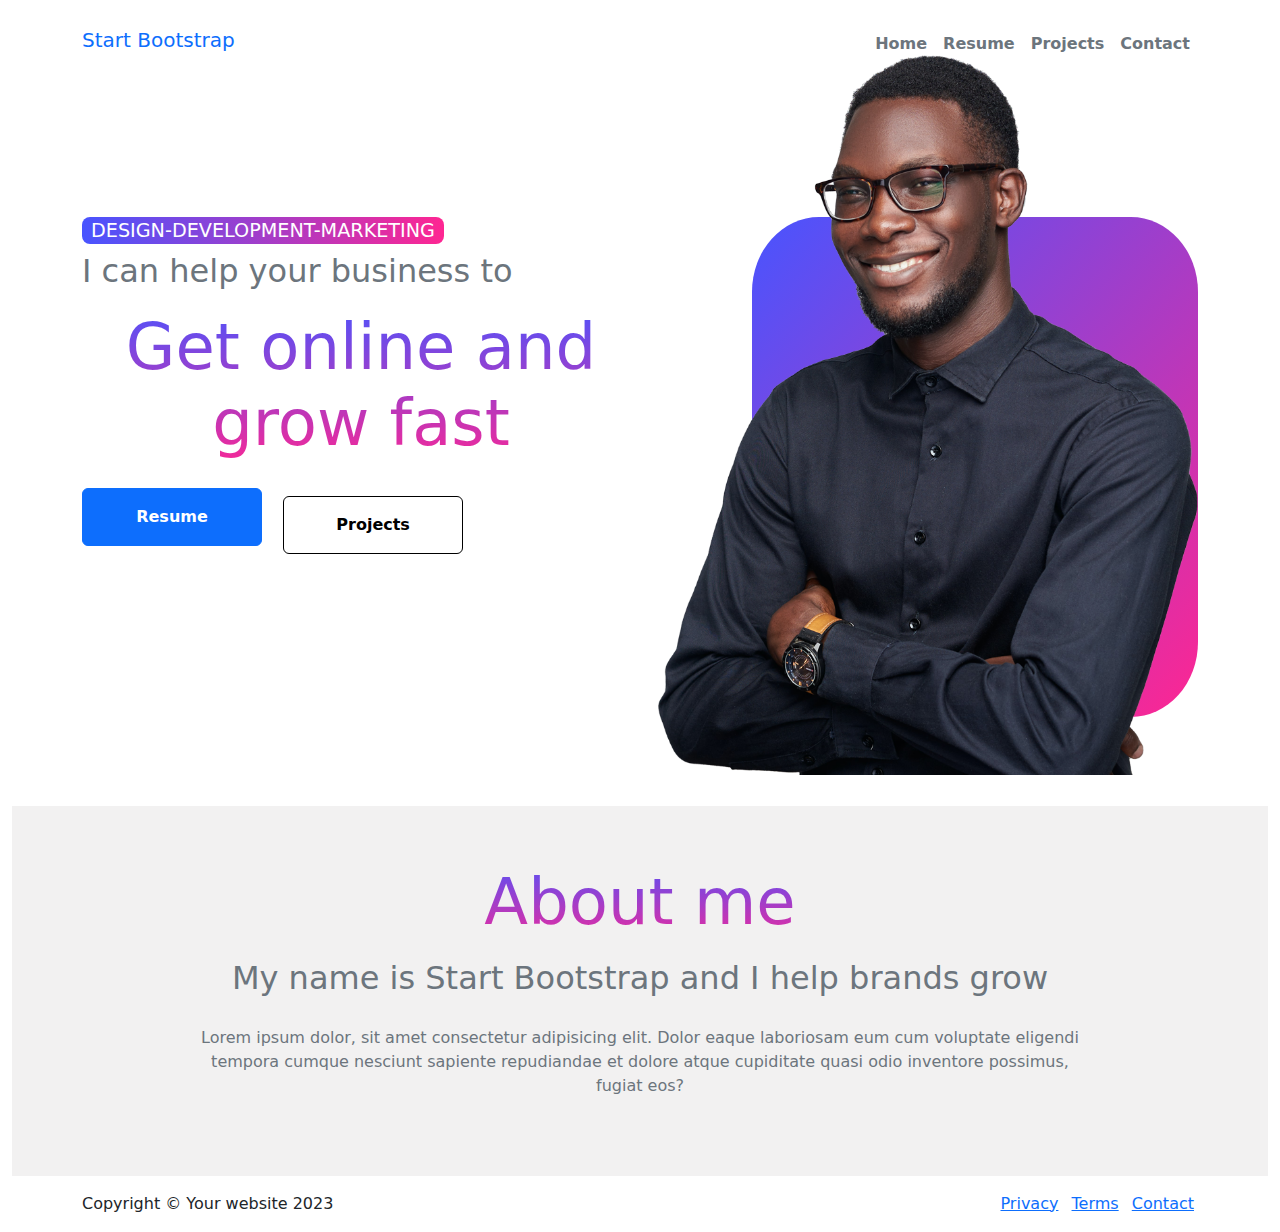
<file: index.html>
<!DOCTYPE html>
<html lang="en">
<head>
    <meta charset="UTF-8">
    <meta name="viewport" content="width=device-width, initial-scale=1.0">
    <title>Start Bootstrap</title>
    <link rel="stylesheet" href="https://cdn.jsdelivr.net/npm/bootstrap@5.3.2/dist/css/bootstrap.min.css">
    <link rel="stylesheet" href="styles/css/minified/main.min.css">
    <link rel="stylesheet" href="https://cdnjs.cloudflare.com/ajax/libs/font-awesome/6.4.2/css/all.min.css" integrity="sha512-z3gLpd7yknf1YoNbCzqRKc4qyor8gaKU1qmn+CShxbuBusANI9QpRohGBreCFkKxLhei6S9CQXFEbbKuqLg0DA==" crossorigin="anonymous" referrerpolicy="no-referrer" />

</head>
<body>
    <div class="container">
        <div class="navbar d-flex flex-row mb-5 pt-4 ">
            <div class="nav">
                <h1 class="fs-5 text-primary">Start Bootstrap</h1>
            </div>
            <div class="nav d-flex flex-row  ">
                <a href="index.html" class="text-decoration-none p-2 fs-6 text-secondary fw-bold">Home</a>
                <a href="resume.html" class="text-decoration-none p-2 fs-6 text-secondary fw-bold">Resume</a>
                <a href="projects.html" class="text-decoration-none p-2 fs-6 text-secondary fw-bold">Projects</a>
                <a href="contact.html" class="text-decoration-none p-2 fs-6 text-secondary fw-bold">Contact</a>
            </div>
        </div>
    </div>
    <div class="container">
        <header class="d-flex justify-content-between  ">
            <div class="card1 w-50 ">
                <h1 id="design">Design-development-marketing</h1>
                <h2 class="text-secondary fw-light">I can help your business to</h2>
                <h3 id="getOnline" class="text-center" >Get online and grow fast</h3>
                <button class="btn btn-primary p-3  fw-bold mb-3"style="width: 20vh;" >Resume</button>
                <button class="btn btn-light m-lg-3 border-black p-3 mb-3 bg-transparent fw-bold" style="width: 20vh;">Projects</button>
            </div>
            <div class="card22 position-relative">
                <img src="img/bolacha.png" alt="negr">
            </div>
        </header>
    </div>
    <div class="container-fluid">
        <section class="pt-5 pb-5">
            <h1>About me</h1>
            <h2 class="text-center text-secondary">My name is Start Bootstrap and I help brands grow</h2>
            <p class="text-secondary">Lorem ipsum dolor, sit amet consectetur adipisicing elit. Dolor eaque laboriosam eum cum voluptate eligendi tempora cumque nesciunt sapiente repudiandae et dolore atque cupiditate quasi odio inventore possimus, fugiat eos?</p>
            <div class="bbb d-flex justify-content-center">
                <i class="fa-brands fa-twitter "></i>
            <i class="fa-brands fa-linkedin"></i>
            <i class="fa-brands fa-github"></i>
            </div>
        </section>
    </div>
    <footer class="container d-flex flex-row justify-content-between pt-3 pb-3">
        <div class="f1">
            Copyright &copy; Your website 2023
        </div>
        <div class="f2">
            <a class="m-1" href="#">Privacy</a>
            <a class="m-1" href="#">Terms</a>
            <a class="m-1" href="#">Contact</a>
        </div>
    </footer>






    <script src="https://cdn.jsdelivr.net/npm/bootstrap@5.3.2/dist/js/bootstrap.bundle.min.js
    "></script>
</body>
</html>
</file>
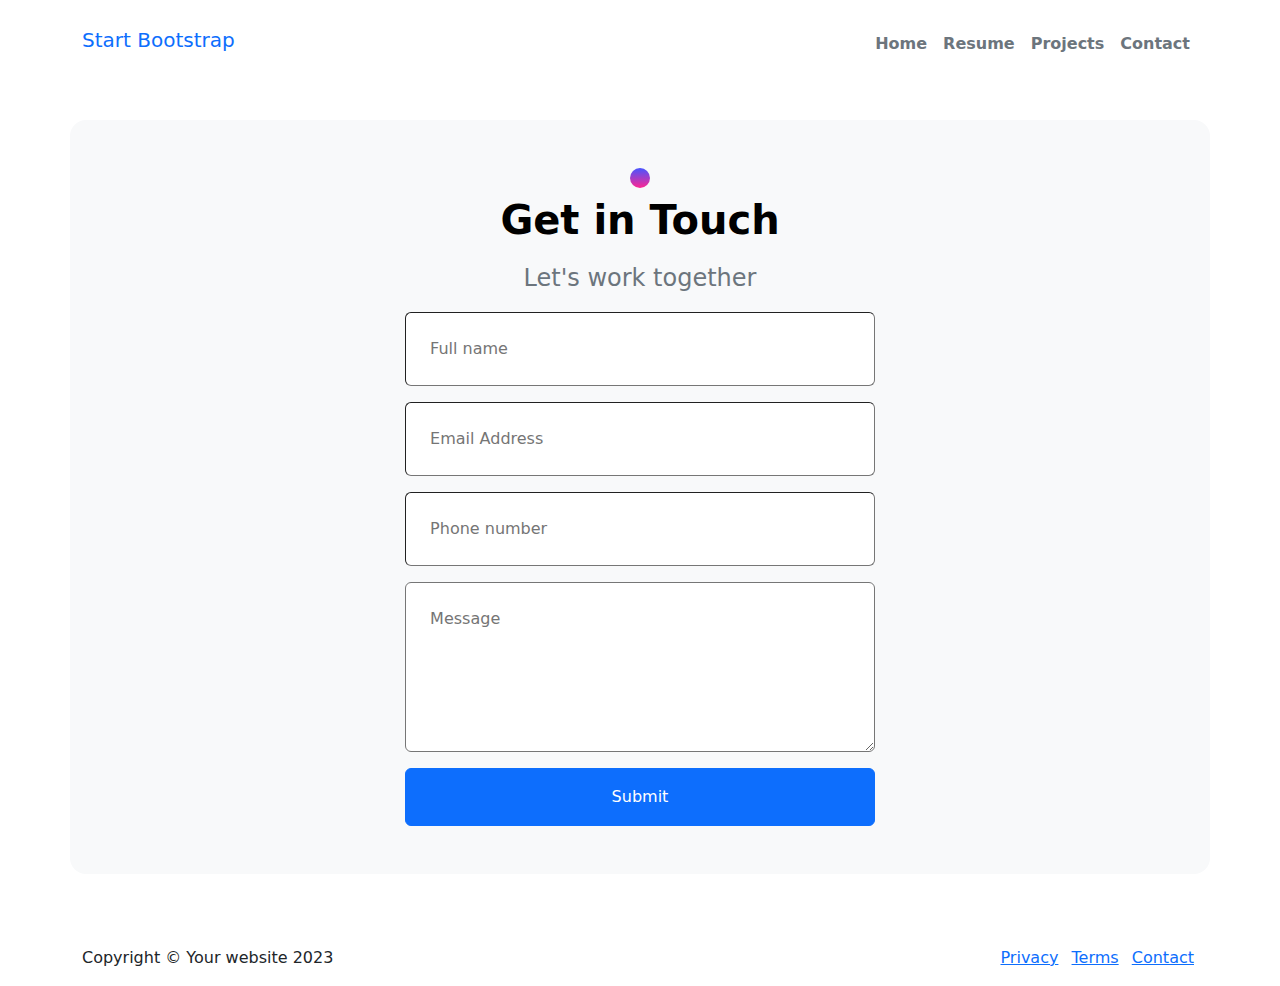
<file: contact.html>
<!DOCTYPE html>
<html lang="en">
<head>
    <meta charset="UTF-8">
    <meta name="viewport" content="width=device-width, initial-scale=1.0">
    <title>Document</title>
    <link rel="stylesheet" href="https://cdn.jsdelivr.net/npm/bootstrap@5.3.2/dist/css/bootstrap.min.css">
    <link rel="stylesheet" href="styles/css/minified/main.min.css">
    <link rel="stylesheet" href="https://cdnjs.cloudflare.com/ajax/libs/font-awesome/6.4.2/css/all.min.css" integrity="sha512-z3gLpd7yknf1YoNbCzqRKc4qyor8gaKU1qmn+CShxbuBusANI9QpRohGBreCFkKxLhei6S9CQXFEbbKuqLg0DA==" crossorigin="anonymous" referrerpolicy="no-referrer" />

</head>
<body>
    <div class="container">
        <div class="navbar d-flex flex-row mb-5 pt-4">
            <div class="nav">
                <h1 class="fs-5 text-primary">Start Bootstrap</h1>
            </div>
            <div class="nav d-flex flex-row  ">
                <a href="index.html" class="text-decoration-none p-2 fs-6 text-secondary fw-bold">Home</a>
                <a href="resume.html" class="text-decoration-none p-2 fs-6 text-secondary fw-bold">Resume</a>
                <a href="projects.html" class="text-decoration-none p-2 fs-6 text-secondary fw-bold">Projects</a>
                <a href="contact.html" class="text-decoration-none p-2 fs-6 text-secondary fw-bold">Contact</a>
            </div>
        </div>
    </div>
    <div class="container p-5 rounded-4" style="background: #f8f9fa;">
        <form action="" class="w-100  m-auto d-flex flex-column align-items-center ">
            <i class="fa-regular fa-envelope "></i>
            <h1 class="text-black text-center p-2 fw-bold ">Get in Touch</h1>
            <p class="text-secondary text-center fs-4">Let's work together</p>

            <div class="form-row " style="width: 45%;">
                <div class="col d-flex flex-column">
                  <input class="p-4 mb-3 rounded-2 border-1"required type="text" class="form-control" placeholder="Full name "  >
                  <input class="p-4 mb-3 rounded-2 border-1"required type="email" class="form-control" placeholder="Email Address "  >
                  <input class="p-4 mb-3 rounded-2 border-1"required type="number" class="form-control" placeholder="Phone number "  >
                  <textarea class="p-4 mb-3 rounded-2" required name="" id="" cols="67" rows="5" placeholder="Message" style="outline: none;"></textarea>
                    <button class="btn btn-primary p-3 " >Submit</button>
                </div>
                
              </div>
        </form>
    </div>




    <footer class="container mt-5 d-flex flex-row justify-content-between pt-4 pb-3">
        <div class="f1">
            Copyright &copy; Your website 2023
        </div>
        <div class="f2">
            <a class="m-1" href="#">Privacy</a>
            <a class="m-1" href="#">Terms</a>
            <a class="m-1" href="#">Contact</a>
        </div>
    </footer>






    <script src="https://cdn.jsdelivr.net/npm/bootstrap@5.3.2/dist/js/bootstrap.bundle.min.js
    "></script>
</body>
</html>
</file>
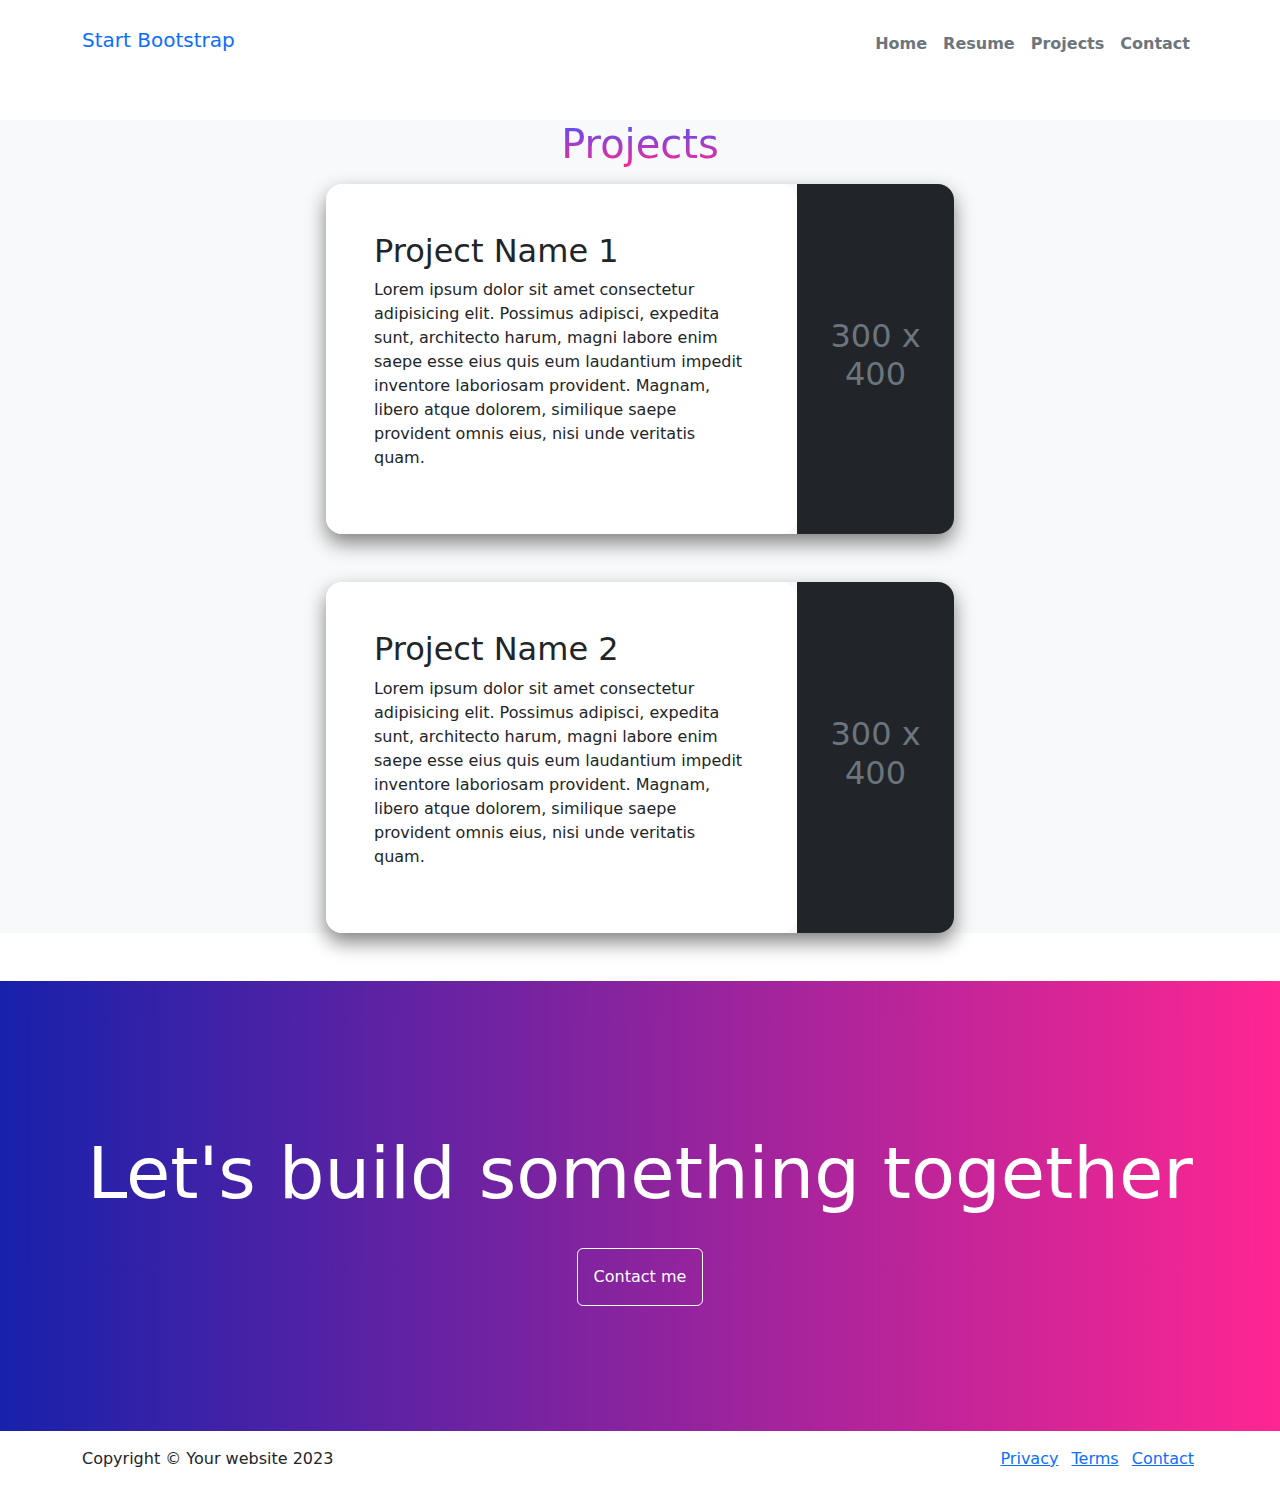
<file: projects.html>
<!DOCTYPE html>
<html lang="en">
<head>
    <meta charset="UTF-8">
    <meta name="viewport" content="width=device-width, initial-scale=1.0">
    <title>Document</title>
    <link rel="stylesheet" href="https://cdn.jsdelivr.net/npm/bootstrap@5.3.2/dist/css/bootstrap.min.css">
    <link rel="stylesheet" href="styles/css/minified/main.min.css">
    <link rel="stylesheet" href="https://cdnjs.cloudflare.com/ajax/libs/font-awesome/6.4.2/css/all.min.css" integrity="sha512-z3gLpd7yknf1YoNbCzqRKc4qyor8gaKU1qmn+CShxbuBusANI9QpRohGBreCFkKxLhei6S9CQXFEbbKuqLg0DA==" crossorigin="anonymous" referrerpolicy="no-referrer" />

</head>
<body>
    <div class="container">
        <div class="navbar d-flex flex-row mb-5 pt-4">
            <div class="nav">
                <h1 class="fs-5 text-primary">Start Bootstrap</h1>
            </div>
            <div class="nav d-flex flex-row  ">
                <a href="index.html" class="text-decoration-none p-2 fs-6 text-secondary fw-bold">Home</a>
                <a href="resume.html" class="text-decoration-none p-2 fs-6 text-secondary fw-bold">Resume</a>
                <a href="projects.html" class="text-decoration-none p-2 fs-6 text-secondary fw-bold">Projects</a>
                <a href="contact.html" class="text-decoration-none p-2 fs-6 text-secondary fw-bold">Contact</a>
            </div>
        </div>
    </div>
    <div class="container-fluid" style="background-color:#f8f9fa;">
        <h1 class="protext text-center mb-3">Projects</h1>
    <div class="project w-50  d-flex flex-row m-auto rounded-4 " style="box-shadow: 0px 9px 20px 0px grey;">
        <div class="project1 w-75 p-5 bg-white rounded-4">
            <h2 >Project Name 1</h2>
            <p>Lorem ipsum dolor sit amet consectetur adipisicing elit. Possimus adipisci, expedita sunt, architecto harum, magni labore enim saepe esse eius quis eum laudantium impedit inventore laboriosam provident. Magnam, libero atque dolorem, similique saepe provident omnis eius, nisi unde veritatis quam.</p>
        </div>
        <div class="project2 w-25 bg-dark d-flex align-items-center justify-content-center rounded-end-4">
            <h2 class="text-center text-secondary  " >300 x 400</h2>
        </div>
    </div>

    <div class="project w-50  d-flex flex-row m-auto mt-5 mb-5 rounded-4 " style="box-shadow: 0px 9px 20px 0px grey;">
        <div class="project1 w-75 p-5 bg-white rounded-4">
            <h2 >Project Name 2</h2>
            <p>Lorem ipsum dolor sit amet consectetur adipisicing elit. Possimus adipisci, expedita sunt, architecto harum, magni labore enim saepe esse eius quis eum laudantium impedit inventore laboriosam provident. Magnam, libero atque dolorem, similique saepe provident omnis eius, nisi unde veritatis quam.</p>
        </div>
        <div class="project2 w-25 bg-dark d-flex align-items-center justify-content-center rounded-end-4">
            <h2 class="text-center text-secondary  " >300 x 400</h2>
        </div>
    </div>
    </div>
    <div class="container-fluid aa1 d-flex flex-column align-items-center justify-content-center p-5 mt-5 " >
        
            <h1 class="p-4 text-white fw-medium build">Let's build something together</h1>
            <button class="btn btn-light border-white text-white bg-transparent p-3">Contact me</button>
        
    </div>


    <footer class="container d-flex flex-row justify-content-between pt-3 pb-3">
        <div class="f1">
            Copyright &copy; Your website 2023
        </div>
        <div class="f2">
            <a class="m-1" href="#">Privacy</a>
            <a class="m-1" href="#">Terms</a>
            <a class="m-1" href="#">Contact</a>
        </div>
    </footer>






    <script src="https://cdn.jsdelivr.net/npm/bootstrap@5.3.2/dist/js/bootstrap.bundle.min.js
    "></script>
</body>
</html>
</file>
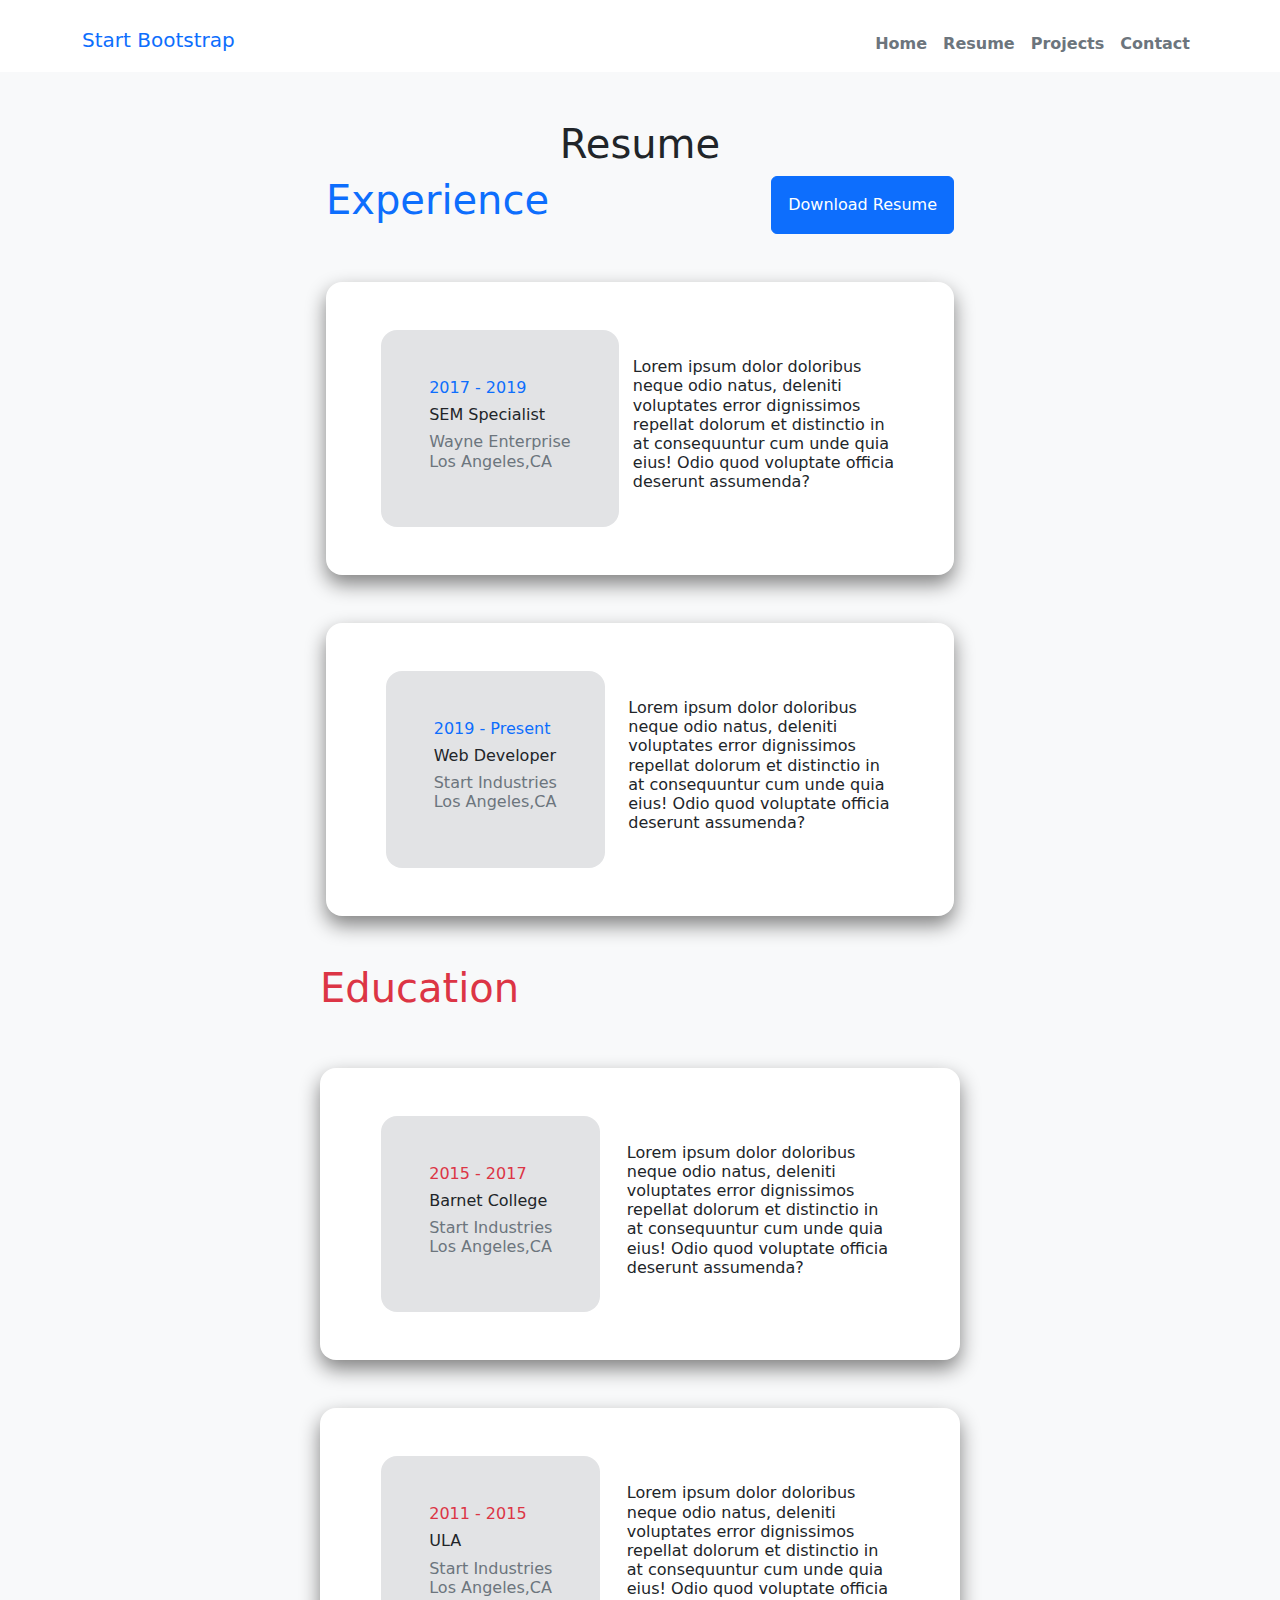
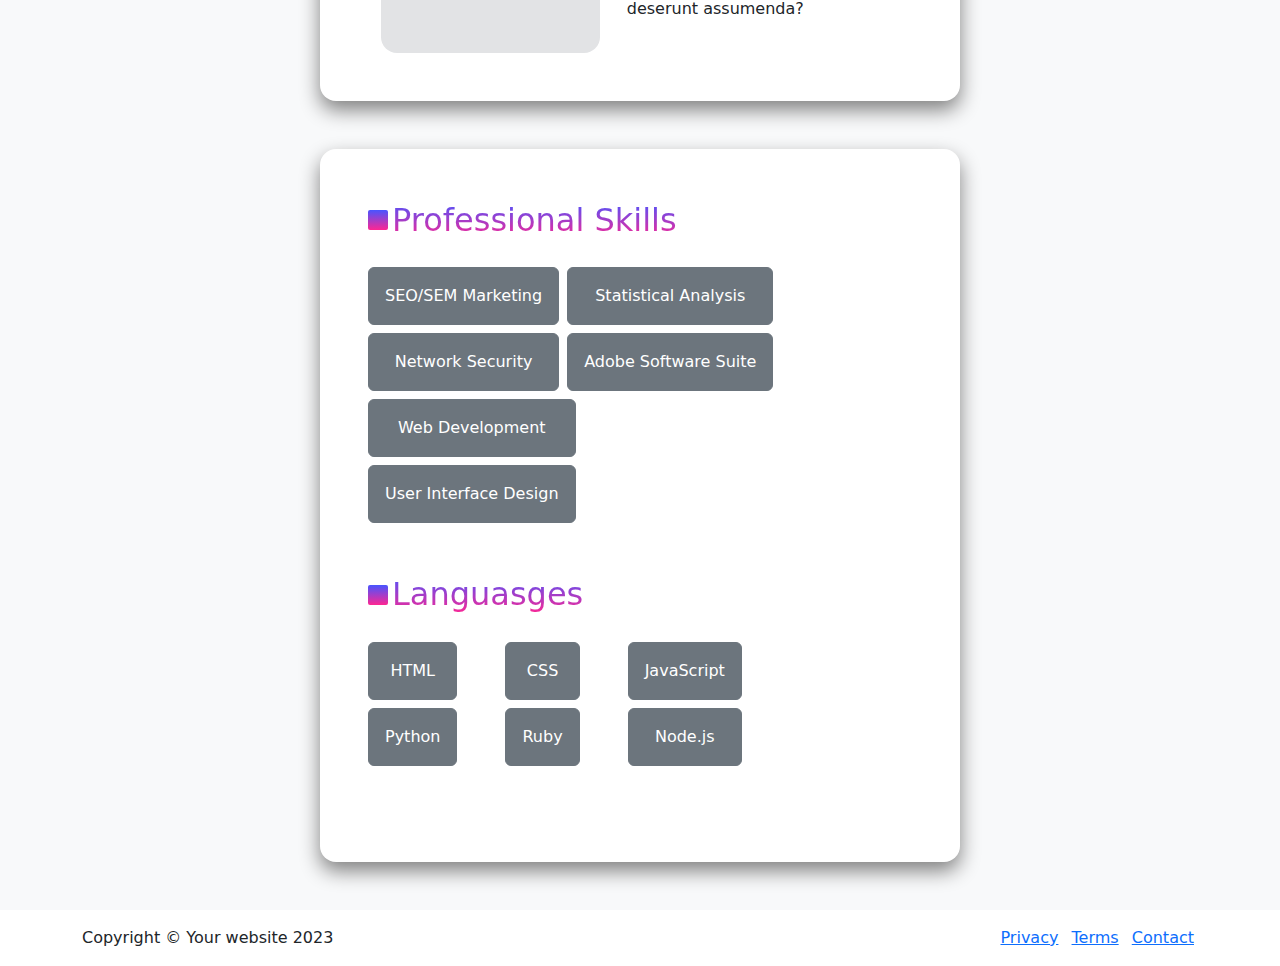
<file: resume.html>
<!DOCTYPE html>
<html lang="en">
<head>
    <meta charset="UTF-8">
    <meta name="viewport" content="width=device-width, initial-scale=1.0">
    <title>Document</title>
    <link rel="stylesheet" href="https://cdn.jsdelivr.net/npm/bootstrap@5.3.2/dist/css/bootstrap.min.css">
    <link rel="stylesheet" href="styles/css/minified/main.min.css">
    <link rel="stylesheet" href="https://cdnjs.cloudflare.com/ajax/libs/font-awesome/6.4.2/css/all.min.css" integrity="sha512-z3gLpd7yknf1YoNbCzqRKc4qyor8gaKU1qmn+CShxbuBusANI9QpRohGBreCFkKxLhei6S9CQXFEbbKuqLg0DA==" crossorigin="anonymous" referrerpolicy="no-referrer" />
    <style>
        body
        {
            background: #f8f9fa;
        }
    </style>
</head>
<body>
    <div class="container-fluid bg-white">
        <div class="container">
            <div class="navbar d-flex flex-row mb-5 pt-4">
                <div class="nav">
                    <h1 class="fs-5 text-primary">Start Bootstrap</h1>
                </div>
                <div class="nav d-flex flex-row  ">
                    <a href="index.html" class="text-decoration-none p-2 fs-6 text-secondary  fw-bold">Home</a>
                    <a href="resume.html" class="text-decoration-none p-2 fs-6 text-secondary fw-bold">Resume</a>
                    <a href="projects.html" class="text-decoration-none p-2 fs-6 text-secondary fw-bold">Projects</a>
                    <a href="contact.html" class="text-decoration-none p-2 fs-6 text-secondary fw-bold">Contact</a>
                </div>
            </div>
        </div>
    </div>
    <div class="container-fluid  ">
        <h1 class="text-center">Resume</h1>
        <div class="experience w-50 m-auto d-flex flex-row justify-content-between ">
            <h1 class="text-primary">Experience</h1>
            <button type="button" class="btn btn-primary p-3"><i class="fa-solid fa-download"></i> Download Resume</button>
        </div>
        <div class="card1 d-flex flex-row justify-content-around p-5  w-50 m-auto rounded-4 mt-5 bg-white" style="box-shadow: 0px 9px 20px 0px grey;">
            <div class="card1-1 bg-secondary-subtle rounded-4 p-5">
                <h1 class="text-primary fs-6">2017 - 2019</h1>
                <h2 class="text-dark fs-6">SEM Specialist</h2>
                <h3 class="text-secondary fs-6 fw-light">Wayne Enterprise <br> Los Angeles,CA</h3>

            </div>
            <div class="card1-2 w-50 d-flex align-items-center">
                <h1 class="fs-6 fw-medium">Lorem ipsum dolor  doloribus neque odio natus, deleniti voluptates error dignissimos repellat dolorum et distinctio in at consequuntur cum unde quia eius! Odio quod voluptate officia deserunt assumenda?</h1>
            </div>
        </div>
        <div class="card1 d-flex flex-row justify-content-around p-5  w-50 m-auto rounded-4 mt-5 bg-white" style="box-shadow: 0px 9px 20px 0px grey;">
            <div class="card1-1 bg-secondary-subtle rounded-4 p-5">
                <h1 class="text-primary fs-6">2019 - Present</h1>
                <h2 class="text-dark fs-6">Web Developer</h2>
                <h3 class="text-secondary fs-6 fw-light">Start Industries <br> Los Angeles,CA</h3>

            </div>
            <div class="card1-2 w-50 d-flex align-items-center">
                <h1 class="fs-6 fw-medium">Lorem ipsum dolor  doloribus neque odio natus, deleniti voluptates error dignissimos repellat dolorum et distinctio in at consequuntur cum unde quia eius! Odio quod voluptate officia deserunt assumenda?</h1>
            </div>
        </div>
    </div>
    <div class="experience w-50 m-auto d-flex flex-row align-baseline mt-5">
        <h1 class="text-danger">Education</h1>
    </div>
    <div class="card1 d-flex flex-row justify-content-around p-5 w-50 m-auto rounded-4 mt-5 bg-white" style="box-shadow: 0px 9px 20px 0px grey;">
        <div class="card1-1 bg-secondary-subtle rounded-4 p-5   ">
            <h1 class="text-danger fs-6">2015 - 2017</h1>
            <h2 class="text-dark fs-6">Barnet College</h2>
            <h3 class="text-secondary fs-6 fw-light">Start Industries <br> Los Angeles,CA</h3>

        </div>
        <div class="card1-2 w-50 d-flex align-items-center">
            <h1 class="fs-6 fw-medium">Lorem ipsum dolor  doloribus neque odio natus, deleniti voluptates error dignissimos repellat dolorum et distinctio in at consequuntur cum unde quia eius! Odio quod voluptate officia deserunt assumenda?</h1>
        </div>
    </div>
    <div class="card1 d-flex flex-row justify-content-around p-5 w-50 m-auto rounded-4 mt-5 bg-white" style="box-shadow: 0px 9px 20px 0px grey;">
        <div class="card1-1 bg-secondary-subtle rounded-4 p-5">
            <h1 class="text-danger fs-6">2011 - 2015</h1>
            <h2 class="text-dark fs-6">ULA</h2>
            <h3 class="text-secondary fs-6 fw-light">Start Industries <br> Los Angeles,CA</h3>

        </div>
        <div class="card1-2 w-50 d-flex align-items-center">
            <h1 class="fs-6 fw-medium">Lorem ipsum dolor  doloribus neque odio natus, deleniti voluptates error dignissimos repellat dolorum et distinctio in at consequuntur cum unde quia eius! Odio quod voluptate officia deserunt assumenda?</h1>
        </div>
    </div>

    <div class="card2 w-50 m-auto rounded-4 p-5 d-flex flex-column bg-white mt-5"style="box-shadow: 0px 9px 20px 0px grey;">
        <div class="card2-1 d-flex flex-row align-items-center mb-4">
            <i class="fa-solid fa-screwdriver-wrench "></i>
            <h1 class="fs-2 m-lg-1">Professional Skills</h1>
        </div>
        <div class="card2-2 d-flex flex-row flex-wrap justify-content-start gap-2 mb-5">
            <div class="card2-3 d-flex flex-column gap-2">
                <button class="btn btn-secondary p-3">SEO/SEM Marketing</button>
                <button class="btn btn-secondary p-3">Network Security</button>
            </div>
            <div class="card2-3 d-flex flex-column gap-2">
                <button class="btn btn-secondary p-3">Statistical Analysis</button>
                <button class="btn btn-secondary p-3">Adobe Software Suite</button>
            </div>
            <div class="card2-3 d-flex flex-column gap-2">
                <button class="btn btn-secondary p-3">Web Development</button>
                <button class="btn btn-secondary p-3">User Interface Design</button>
            </div>

        </div>
        <div class="card2-1 d-flex flex-row align-items-center mb-4">
            <i class="fa-solid fa-screwdriver-wrench "></i>
            <h1 class="fs-2 m-lg-1">Languasges</h1>
        </div>
        <div class="card2-2 d-flex flex-row flex-wrap justify-content-start w-100 gap-5 mb-5">
            <div class="card2-3 d-flex flex-column gap-2">
                <button class="btn btn-secondary p-3">HTML</button>
                <button class="btn btn-secondary p-3">Python</button>
            </div>
            <div class="card2-3 d-flex flex-column gap-2">
                <button class="btn btn-secondary p-3">CSS</button>
                <button class="btn btn-secondary p-3">Ruby</button>
            </div>
            <div class="card2-3 d-flex flex-column gap-2">
                <button class="btn btn-secondary p-3">JavaScript</button>
                <button class="btn btn-secondary p-3">Node.js</button>
            </div>
            

        </div>
    </div>




    <div class="container-fluid bg-white">
        <footer class="container d-flex flex-row justify-content-between pt-3 pb-3 mt-5 bg-white">
            <div class="f1">
                Copyright &copy; Your website 2023
            </div>
            <div class="f2">
                <a class="m-1" href="#">Privacy</a>
                <a class="m-1" href="#">Terms</a>
                <a class="m-1" href="#">Contact</a>
            </div>
        </footer>
    </div>






    <script src="https://cdn.jsdelivr.net/npm/bootstrap@5.3.2/dist/js/bootstrap.bundle.min.js
    "></script>
</body>
</html>
</file>
<file: styles/css/minified/main.min.css>
#getOnline{font-size:4rem;background:-webkit-linear-gradient(#4854ff, #fe2692);-webkit-background-clip:text;-webkit-text-fill-color:rgba(0,0,0,0);padding:10px 0px;font-weight:500}#design{color:#fff;border-radius:8px;background:linear-gradient(to right, #4854ff, #fe2692);display:inline-block;padding:2px 9px;text-transform:uppercase;font-size:1.2rem}.card22{border-radius:15%;height:500px;width:40%;background:linear-gradient(to bottom right, #4854ff, #fe2692)}.card22 img{position:absolute;top:-32.5%;right:0%;width:60vh;height:80vh}header{margin-top:13%;margin-bottom:8%}section{background:#f2f1f1;padding:0;margin:0;box-sizing:border-box}section h1{font-size:4rem;background:-webkit-linear-gradient(#4854ff, #fe2692);-webkit-background-clip:text;-webkit-text-fill-color:rgba(0,0,0,0);padding:10px 0px;font-weight:500;text-align:center}section p{width:70%;margin:auto;text-align:center;padding:20px 0px}section .bbb{width:50%;margin:auto}section .bbb .fa-brands{font-size:2.5rem;padding:5px 15px;background:-webkit-linear-gradient(#4854ff, #fe2692);-webkit-background-clip:text;-webkit-text-fill-color:rgba(0,0,0,0)}.card2 .card2-1 .fa-screwdriver-wrench{background:linear-gradient(#4854ff, #fe2692);color:#fff;padding:10px;border-radius:10%;font-size:1.5rem}.card2 .card2-1 h1{background:-webkit-linear-gradient(#4854ff, #fe2692);-webkit-background-clip:text;-webkit-text-fill-color:rgba(0,0,0,0)}.protext{background:-webkit-linear-gradient(#4854ff, #fe2692);-webkit-background-clip:text;-webkit-text-fill-color:rgba(0,0,0,0)}.aa1{width:100%;height:50vh;background:linear-gradient(to right, #1821ab, #fe2692)}.build{font-size:8vh}.fa-envelope{font-size:50px;padding:10px;border-radius:10px;color:#fff;background:linear-gradient(#4854ff, #fe2692)}@media(max-width: 768px){.container{min-width:100%}.container header{display:flex;flex-direction:column;margin:auto;justify-content:center;align-items:center;border:1px solid red}.container header .card1{width:70% !important;display:flex;flex-direction:column;align-items:center;justify-content:center}.container header .btn{display:inline-block}.container header .card22{width:70vh;height:70vh;margin-top:80px}.container header .card22 img{top:-14%;left:8%}.container .form-row{width:90% !important}.container-fluid .card1{width:90% !important}.card1{width:90% !important}.card2{width:90% !important}.project{width:90% !important}}/*# sourceMappingURL=main.min.css.map */
</file>
